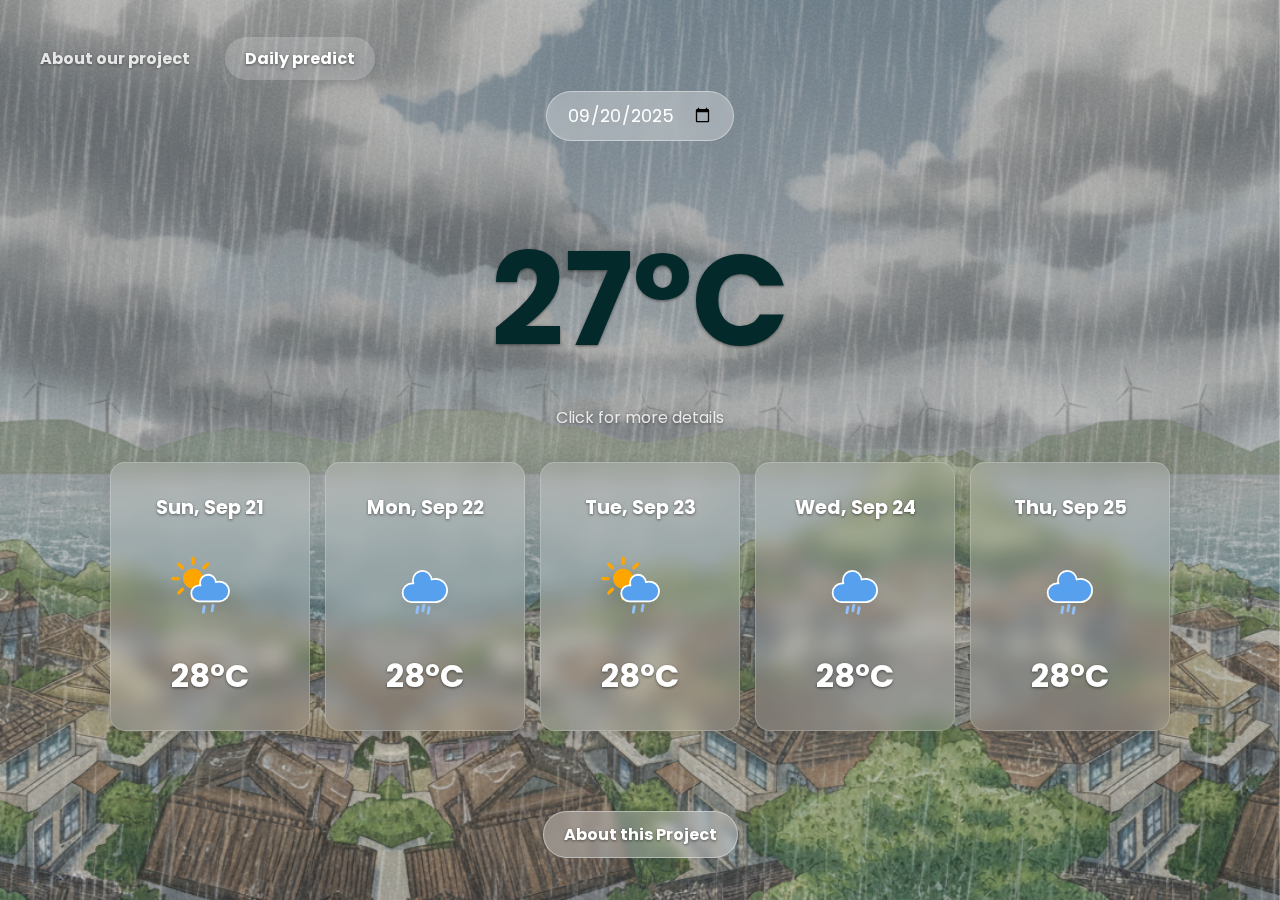
<file: index.html>
<!DOCTYPE html>
<html lang="en">
<head>
	<meta charset="utf-8">
	<meta name="viewport" content="width=device-width, initial-scale=1">
	<title>HCMC Weather Forecast</title>
	<link rel="preconnect" href="https://fonts.googleapis.com">
	<link rel="preconnect" href="https://fonts.gstatic.com" crossorigin>
	<link href="https://fonts.googleapis.com/css2?family=Poppins:wght@400;700&display=swap" rel="stylesheet">
	<link rel="stylesheet" href="main_style.css">
</head>
<body>
	<div id="app-background" aria-hidden="true"></div>

	<div class="content-wrapper">
		<header class="main-header">
			<nav class="main-nav">
				<ul>
					<li><a href="about.html">About our project</a></li>
					<li><a href="index.html" class="active">Daily predict</a></li>
				</ul>
			</nav>
		</header>

		<main>
			<div class="date-selector-wrapper">
				<input type="date" id="forecast-date" value="2025-09-20" min="2024-02-21" max="2025-09-26">
			</div>

			<a id="today-weather-link" href="#" role="button" aria-label="View today's detailed weather">
				<p id="today-temp">29°C</p>
				<span class="details-text">Click for more details</span>
			</a>

			<div class="forecast-container" aria-live="polite" aria-atomic="true">
				<!-- 5-day forecast cards populated by main.js -->
			</div>
		</main>

		<footer>
			<p><a href="about.html">About this Project</a></p>
		</footer>
	</div>

	<script src="main.js"></script>
</body>
</html>
</file>
<file: main_style.css>
/* =================================
   BASE & BACKGROUND STYLES
   ================================= */

* {
	box-sizing: border-box;
}

body {
	font-family: 'Poppins', sans-serif;
	color: white;
	text-shadow: 0 1px 3px rgba(0, 0, 0, 0.5);
	margin: 0;
	padding: 0;
}

#app-background {
	position: fixed;
	top: 0;
	left: 0;
	width: 100vw;
	height: 100vh;
	z-index: -1;
	background-image: url('images/backgrounds/day.png');
	background-size: cover;
	background-position: center;
	transition: background-image 0.5s ease-in-out;
}

/* =================================
   CONTENT LAYOUT
   ================================= */

.content-wrapper {
	display: flex;
	flex-direction: column;
	justify-content: center;
	align-items: center;
	min-height: 100vh;
	padding: 20px;
}

main {
	display: flex;
	flex-direction: column;
	align-items: center;
	text-align: center;
	width: 100%;
}

/* =================================
   TODAY'S WEATHER DISPLAY
   ================================= */

.today-display {
	display: flex;
	align-items: center;
	justify-content: center;
	gap: 30px; /* Space between buttons and temperature */
}

#today-weather-link {
	text-decoration: none;
	color: inherit;
	display: flex;
	flex-direction: column;
	align-items: center;
	margin: 2rem 0;
	cursor: pointer;
	transition: transform 0.2s ease;
}

#today-weather-link:hover {
	transform: scale(1.05);
}

#today-temp {
	font-size: 8rem;
	font-weight: 700;
	margin: 0;
	color: rgb(3, 41, 43);
}

.details-text {
	font-size: 1rem;
	opacity: 0.8;
	color: white;
	margin-top: 0.5rem;
}

#prev-day-btn,
#next-day-btn {
	background-color: rgba(255, 255, 255, 0.3);
	border: 1px solid rgba(255, 255, 255, 0.4);
	backdrop-filter: blur(5px);
	color: white;
	border-radius: 50%; /* Makes it a circle */
	width: 50px;
	height: 50px;
	font-size: 1.5rem;
	font-weight: bold;
	cursor: pointer;
	transition: background-color 0.3s ease;
}

#prev-day-btn:hover,
#next-day-btn:hover {
	background-color: rgba(255, 255, 255, 0.5);
}

/* =================================
   DATE PICKER (THE PILL)
   ================================= */

.date-selector-wrapper {
	margin-bottom: 2rem;
}

#forecast-date {
	background-color: rgba(255, 255, 255, 0.3);
	backdrop-filter: blur(5px);
	border: 1px solid rgba(255, 255, 255, 0.4);
	border-radius: 50px;
	padding: 10px 20px;
	color: white;
	font-family: 'Poppins', sans-serif;
	font-size: 1.1rem;
	cursor: pointer;
	text-shadow: none;
}

#forecast-date:hover {
	background-color: rgba(255, 255, 255, 0.4);
}

/* =================================
   FORECAST CARDS
   ================================= */

.forecast-container {
	display: flex;
	gap: 15px;
	flex-wrap: wrap;
	justify-content: center;
	width: 100%;
	margin-bottom: 2rem;
}

.forecast-card {
	background-color: rgba(255, 255, 255, 0.15);
	backdrop-filter: blur(10px);
	border: 1px solid rgba(255, 255, 255, 0.2);
	border-radius: 15px;
	padding: 30px;       /* increased from 15px */
	text-align: center;
	box-shadow: 0 4px 15px rgba(0, 0, 0, 0.1);
	transition: transform 0.3s ease, box-shadow 0.3s ease;
	text-decoration: none;
	color: inherit;
	flex: 1;
	min-width: 200px;   /* increased from 180px */
	max-width: 200px;
	display: flex;
	flex-direction: column;
	align-items: center;
	justify-content: center;
}

.forecast-card:hover {
	transform: scale(1.05);
	box-shadow: 0 8px 20px rgba(0, 0, 0, 0.15);
}

.forecast-card h4 {
	margin: 0 0 10px 0;
	font-size: 1.2rem;   /* increased from 1.1rem */
	color: white;
	font-weight: 700;
}

.forecast-card img {
	width: 90px;   /* increased from 80px */
	height: 90px;  /* increased from 80px */
	margin: 10px 0;
}

.forecast-card .temperature {
	font-size: 2rem;  /* increased from 1.5rem */
	font-weight: 700;
	color: white;
	margin: 10px 0 0 0;
}

/* =================================
   FOOTER & LINKS
   ================================= */

footer {
	margin-top: 2rem;
	text-align: center;
}

footer a {
	background-color: rgba(255, 255, 255, 0.3);
	backdrop-filter: blur(5px);
	border: 1px solid rgba(255, 255, 255, 0.4);
	border-radius: 50px;
	padding: 10px 20px;
	color: white;
	text-decoration: none;
	font-size: 1rem;
	font-weight: 700;
	display: inline-block;
	transition: transform 0.2s ease;
}

footer a:hover {
	transform: scale(1.05);
	background-color: rgba(255, 255, 255, 0.4);
}

/* =================================
   RESPONSIVE DESIGN
   ================================= */

@media (max-width: 768px) {
	#today-temp {
		font-size: 5rem;
	}

	.forecast-container {
		gap: 10px;
	}

	.forecast-card {
		min-width: 100px;
		max-width: 120px;
		padding: 12px;
	}

	.details-text {
		font-size: 0.9rem;
	}
}

/* --- Main Header & Navigation --- */
.main-header {
    width: 100%;
    padding: 20px 0;
}

.main-nav ul {
    display: flex;
    justify-content: flex-start; /* Align to the left */
    list-style: none;
    padding: 0;
    margin: 0;
    gap: 15px;
}

.main-nav a {
    color: white;
    text-decoration: none;
    padding: 10px 20px;
    border-radius: 50px; /* Rounded pill shape */
    font-weight: 700;
    transition: background-color 0.3s ease;
    opacity: 0.8;
}

.main-nav a:not(.active):hover {
    background-color: rgba(255, 255, 255, 0.1);
    opacity: 1;
}

.main-nav a.active {
    background-color: rgba(255, 255, 255, 0.2);
    opacity: 1;
    cursor: default;
}
</file>
